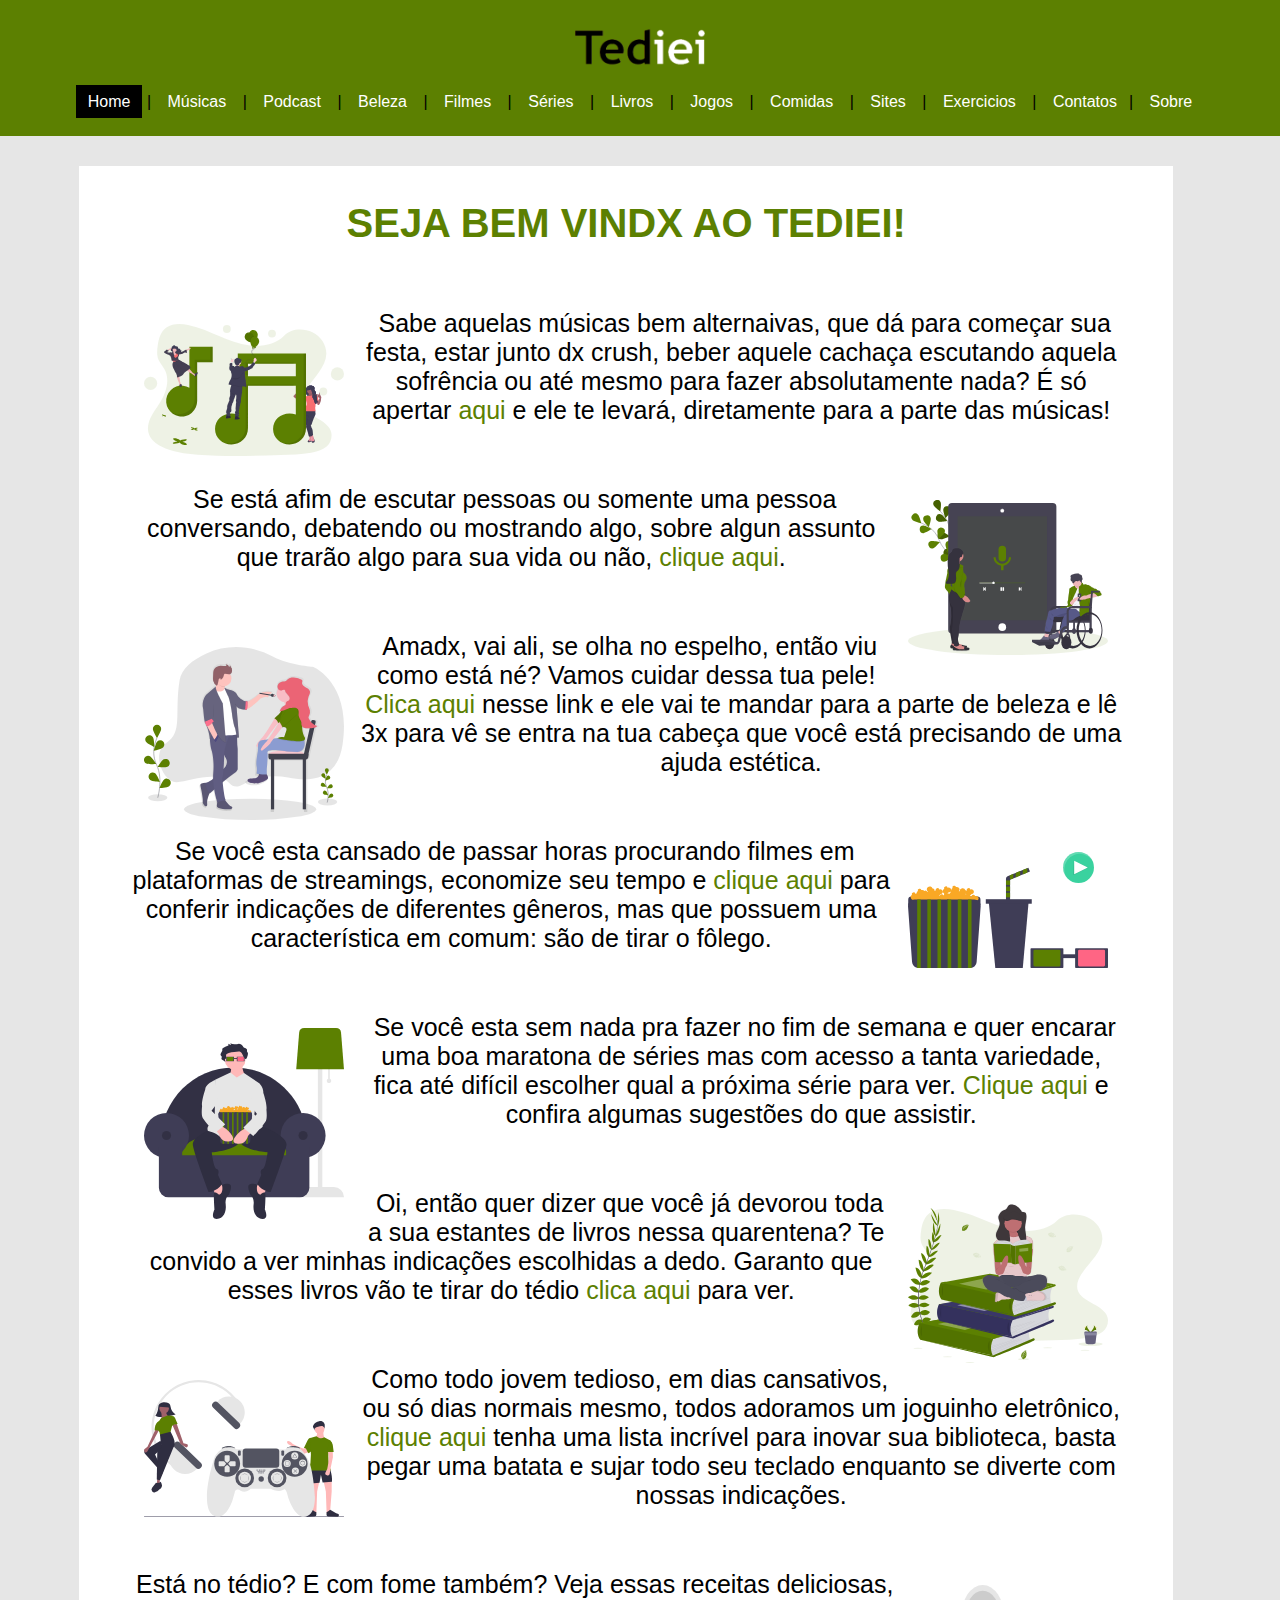
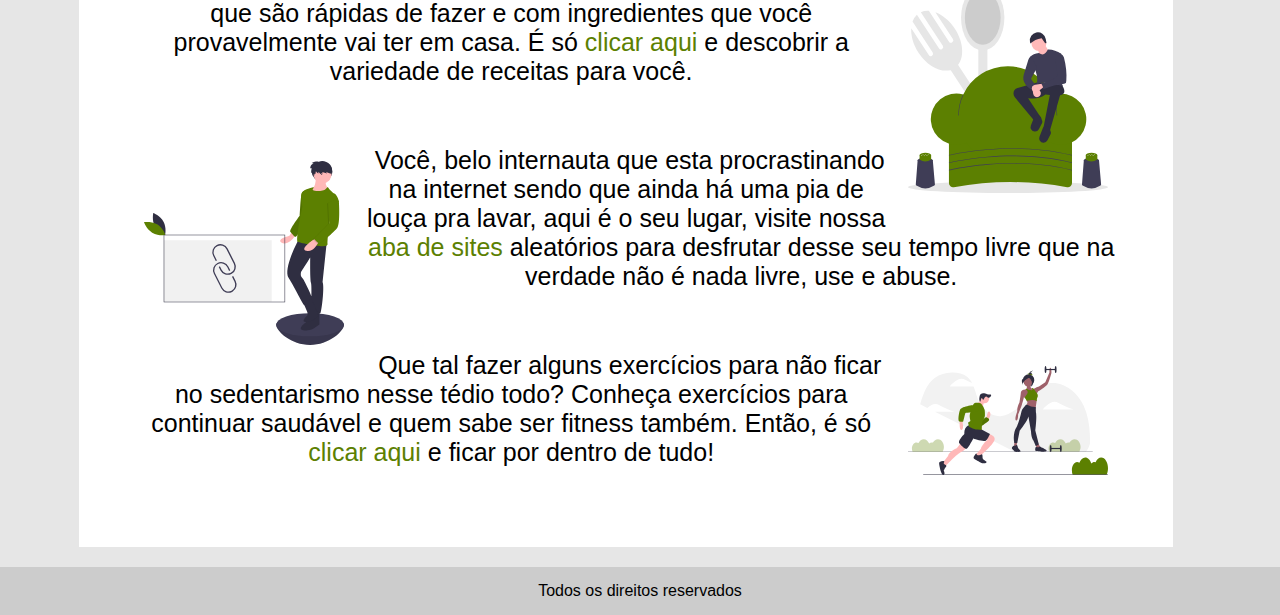
<file: index.html>
<!DOCTYPE html>
<html lang="pt-br">
<head>
	<title>Tediei</title>
	<meta charset="utf-8">
	<meta name="keywords" content="contatos, feedback, mensagem" >
	<link rel="stylesheet" type="text/css" href="index.css">
	<link rel="icon" type="image/png" sizes="32x32" href="icons/favicon-32x32.png">
</head>
<body>

	<div id="area-cabecalho">
		
		<div id="area-logo">
			<img src="logo_site2.png" class="img-logo">
		</div> 
		<div id="area-menu"> 
			  
		 	<a class="atual" href="index.html">Home</a> |
			<a href="lusca/músicas.html">Músicas</a> |
    		<a href="kauanny/podcast.html">Podcast</a> |
			<a href="davi/beleza.html">Beleza</a> |
			<a href="reysan/filmes.html">Filmes</a> |
			<a href="reysan/series.html">Séries</a> |
			<a href="davi/livros.html">Livros</a> |
			<a href="kauanny/jogos.html">Jogos</a> |
			<a href="rafa/comidas.html">Comidas</a> |
			<a href="lusca/sites.html">Sites</a> |
			<a href="rafa/exercicios.html">Exercicios</a> |
			<a href="contatos.html">Contatos</a>|
			<a href="sobre.html">Sobre</a>


		</div>

	</div>

	<div id="area-principal" >

		<div id="area-postagens" >
			
			<!-- abertura postagem -->
			<div class="postagem">
				<div class="mensagem">

					<h1 >SEJA BEM VINDX AO TEDIEI!</h1><br>  
					<p>	<img src="icons/music.svg" class="img-musica">	Sabe aquelas músicas bem alternaivas, que dá para começar sua festa, estar junto dx crush, beber aquele cachaça escutando aquela sofrência ou até mesmo para fazer absolutamente nada? É só apertar <a href="lusca/músicas.html">aqui</a> e ele te levará, diretamente para a parte das músicas! <br> 	</p>

					<p>	<img src="icons/podcast.svg" class="img-podcast">	Se está afim de escutar pessoas ou somente uma pessoa conversando, debatendo ou mostrando algo, sobre algun assunto que trarão algo para sua vida ou não, <a href="kauanny/podcast.html"> clique aqui</a>. <br> 	</p>

					<p>	<img src="icons/beleza.svg" class="img-beleza">	Amadx, vai ali, se olha no espelho, então viu como está né? Vamos cuidar dessa tua pele! <a href="davi/beleza.html"> Clica aqui </a> nesse link e ele vai te mandar para a parte de beleza e lê 3x para vê se entra na tua cabeça que você está precisando de uma ajuda estética. <br> 	</p>

					<p>	<img src="icons/filmes.svg" class="img-filmes">	Se você esta cansado de passar horas procurando filmes em plataformas de streamings, economize seu tempo e <a href="reysan/filmes.html"> clique aqui </a> para conferir indicações de diferentes gêneros, mas que possuem uma característica em comum: são de tirar o fôlego. <br> 	</p>

					<p>	<img src="icons/series.svg" class="img-series" > Se você esta sem nada pra fazer no fim de semana e quer encarar uma boa maratona de séries mas com acesso a tanta variedade, fica até difícil escolher qual a próxima série para ver. <a href="reysan/series.html"> Clique aqui </a> e confira algumas sugestões do que assistir. <br> 	</p>

					<p>	<img src="icons/livros.svg" class="img-livros" > 	Oi, então quer dizer que você já devorou toda a sua estantes de livros nessa quarentena? Te convido a ver minhas indicações escolhidas a dedo. Garanto que esses livros vão te tirar do tédio <a href="davi/livros.html"> clica aqui </a> para ver.<br> 	</p>

					<p>	<img src="icons/jogos.svg"  class="img-jogos" >	Como todo jovem tedioso, em dias cansativos, ou só dias normais mesmo, todos adoramos um joguinho eletrônico,<a href="kauanny/jogos.html"> clique aqui </a> tenha uma lista incrível para inovar sua biblioteca, basta pegar uma batata e sujar todo seu teclado enquanto se diverte com nossas indicações. <br> 	</p>

					<p>	<img src="icons/comidas.svg" class="img-comidas" >	Está no tédio? E com fome também? Veja essas receitas deliciosas, que são rápidas de fazer e com ingredientes que você provavelmente vai ter em casa. É só <a href="rafa/comidas.html">clicar aqui</a> e descobrir a variedade de receitas para você. <br>		</p>	

					<p>	<img src="icons/sites.svg" class="img-sites" >Você, belo internauta que esta procrastinando na internet sendo que ainda há uma pia de louça pra lavar, aqui é o seu lugar, visite nossa <a href="lusca/sites.html">aba de sites</a> aleatórios para desfrutar desse seu tempo livre que na verdade não é nada livre, use e abuse. <br>		</p>

					<p>	<img src="icons/exercicios.svg" class="img-exerc" > Que tal fazer alguns exercícios para não ficar no sedentarismo nesse tédio todo? Conheça exercícios para continuar saudável e quem sabe ser fitness também. Então, é só <a href="rafa/exercicios.html">clicar aqui</a> e ficar por dentro de tudo! <br> 	</p>
				
				</div>
			</div>
        	<!-- fechamento postagem -->

		</div>
		
	</div>

		<div id="rodape">
			Todos os direitos reservados
		</div>

</body>
</html>
</file>
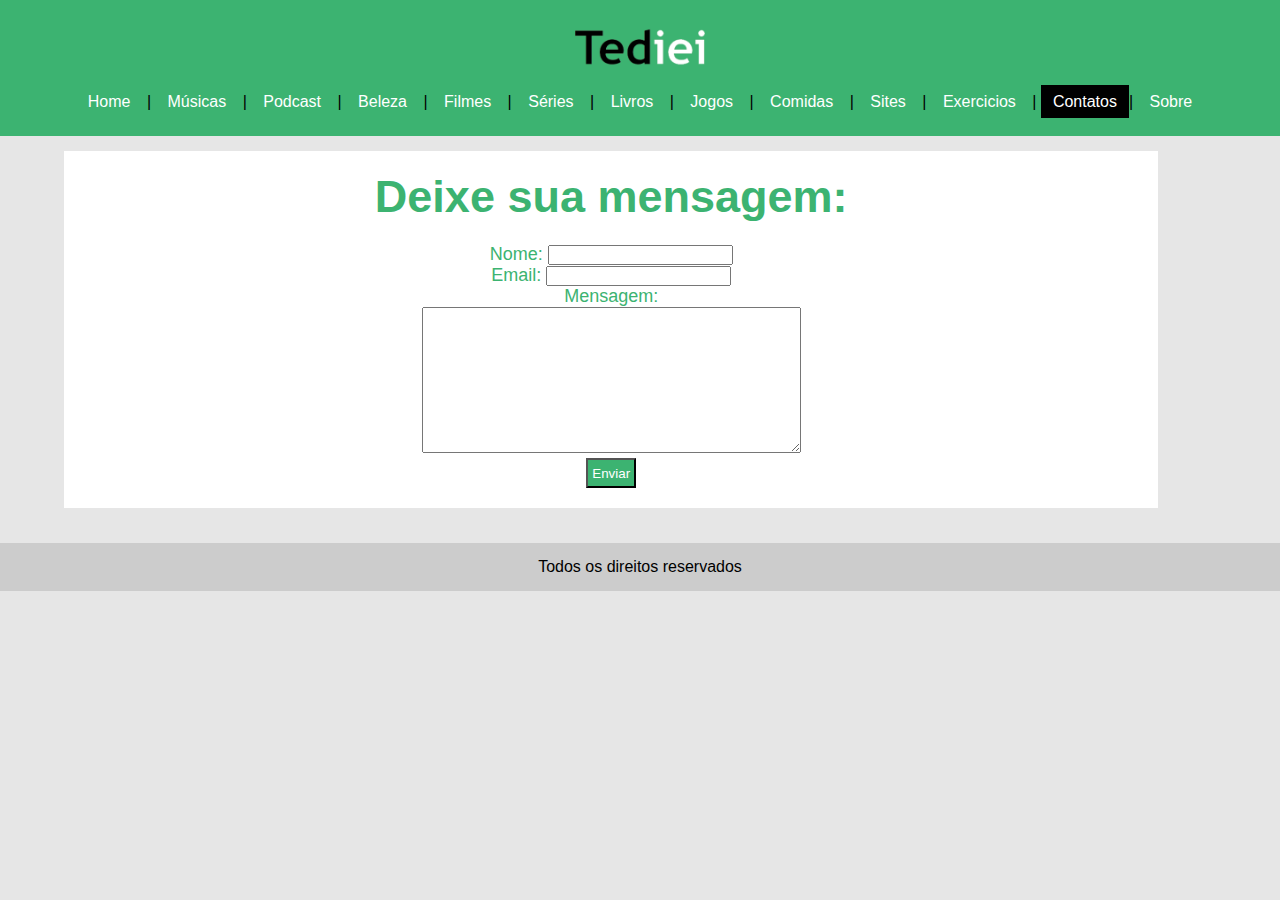
<file: contatos.html>
<!DOCTYPE html>
<html lang="pt-br">
<head>
	<title>Tediei</title>
	<meta charset="utf-8">
	<meta name="keywords" content="contatos, feedback, mensagem" >
	<link rel="stylesheet" type="text/css" href="contatos.css">
	<link rel="icon" type="image/png" sizes="32x32" href="icons/favicon-32x32.png">
</head>
<body>

	<div id="area-cabecalho">
		
		<div id="area-logo">
			<img src="logo_site2.png" class="img-logo">
		</div>
		<div id="area-menu">
			  
		 	<a href="index.html">Home</a> |
			<a href="lusca/músicas.html">Músicas</a> |
    	<a href="kauanny/podcast.html">Podcast</a> |
			<a href="davi/beleza.html">Beleza</a> |
			<a href="reysan/filmes.html">Filmes</a> |
			<a href="reysan/series.html">Séries</a> |
			<a href="davi/livros.html">Livros</a> |
			<a href="kauanny/jogos.html">Jogos</a> |
			<a href="rafa/comidas.html">Comidas</a> |
			<a href="lusca/sites.html">Sites</a> |
			<a href="rafa/exercicios.html">Exercicios</a> |
			<a class="atual" href="contatos.html">Contatos</a>|
			<a href="sobre.html">Sobre</a>


		</div>

	</div>

	<div id="area-principal">

		<div id="area-postagens" >
			
			<!-- abertura postagem -->
			<div class="postagem" align="center">
				<div class="mensagem">
					<h1>Deixe sua mensagem:</h1> <br>
					<form action="https://formspree.io/f/mwkwbvql" method="POST">
						<div >
							<label name="nome" type="text" value="nome">Nome:</label>
							<input name="Nome" type="text" />
						</div>
						<div>
							<label name="email" type="text" value="idade">Email:</label>
							<input name="Email" type="email" />
						</div>
						<div>
							<label name="msg" type="text" value="msg">Mensagem:</label> <br>
							<textarea rows="8" cols="40" name="Mensagem"></textarea>
						</div>
						
						<button type="submit" class="botao">
							<p>	Enviar </p>
						</button>
					
					</form>
				</div>
        </div>
        <!-- fechamento postagem -->

		

		</div>
		
	
		</div>

		<div id="rodape">
			Todos os direitos reservados
		</div>

	
	</div>

</body>
</html>
</file>
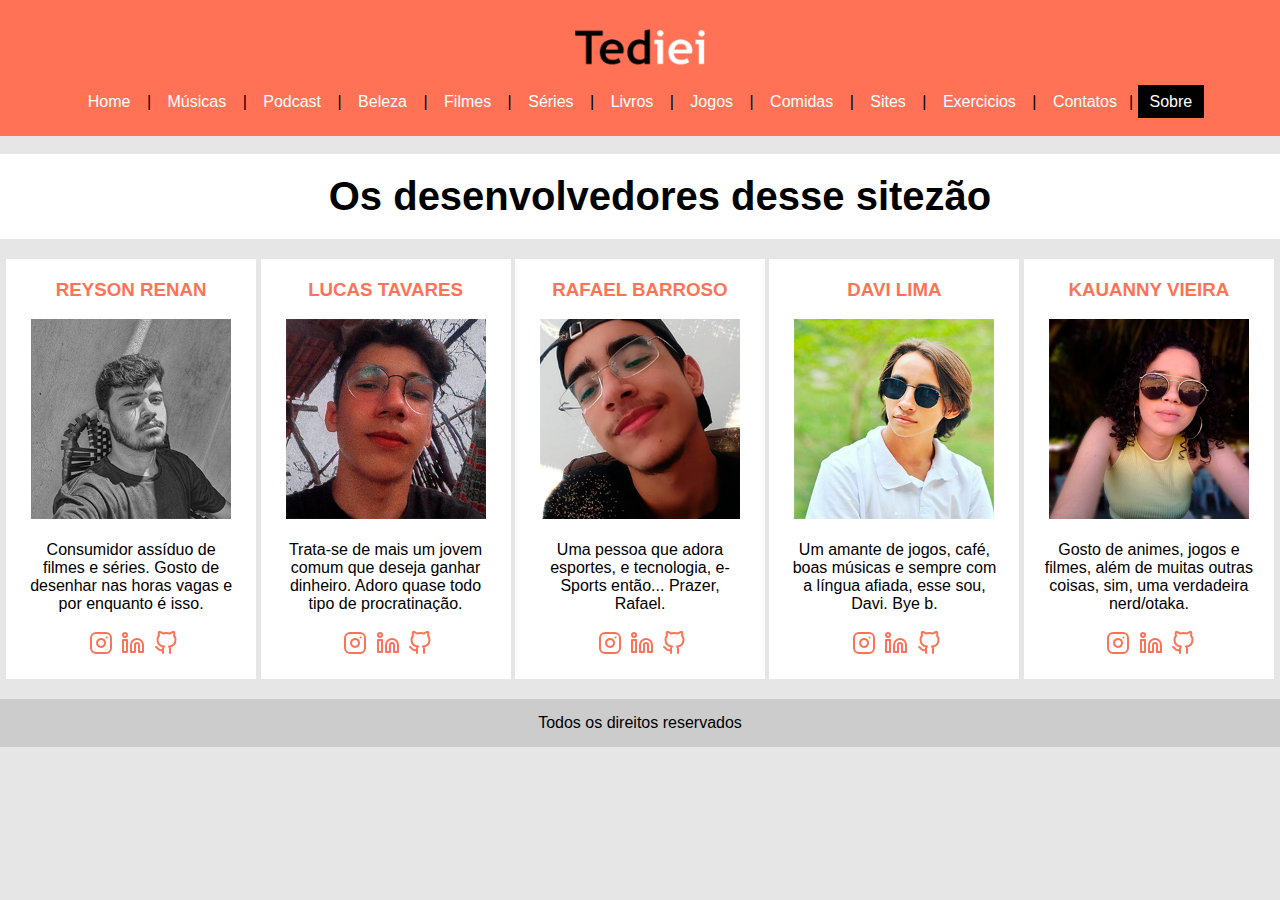
<file: sobre.html>
<!DOCTYPE html>
<html>
<head>
	<title>Tediei</title>
	<meta charset="utf-8">
	<meta name="keywords" content="contatos, membros, equipe" >
	<link rel="stylesheet" type="text/css" href="sobre.css">
	<link rel="icon" type="image/png" sizes="32x32" href="icons/favicon-32x32.png">
</head>
<body>

	<div id="area-cabecalho">
		
		<div id="area-logo">
			<img src="logo_site2.png" class="img-logo">
		</div>
		<div id="area-menu">
			  
      		<a href="index.html">Home</a> |
			<a href="lusca/músicas.html">Músicas</a> |
    		<a href="kauanny/podcast.html">Podcast</a> |
			<a href="davi/beleza.html">Beleza</a> |
			<a href="reysan/filmes.html">Filmes</a> |
			<a href="reysan/series.html">Séries</a> |
			<a href="davi/livros.html">Livros</a> |
			<a href="kauanny/jogos.html">Jogos</a> |
			<a href="rafa/comidas.html">Comidas</a> |
			<a href="lusca/sites.html">Sites</a> |
			<a href="rafa/exercicios.html">Exercicios</a> |
			<a href="contatos.html">Contatos</a>|
			<a class="atual" href="sobre.html">Sobre</a>


       </div>


	</div>

		<br>
		<div id="posi">
			<div class="postagemT">
			<h1>
				Os desenvolvedores desse sitezão
			</h1>
			</div> <br> 
			<div class="postagem">
				<h3>REYSON RENAN</h3>
				<br>
				<img width="200px" src="fotos/reysan2.png">  
				<p> <br> 
					Consumidor assíduo de filmes e séries. Gosto de desenhar nas horas vagas e por enquanto é isso. 
				</p>
					<br>
					<a href="https://www.instagram.com/reyson_renan/"><img src="icons/instagram.svg" class="icons"></a>
					<a href="https://www.linkedin.com/in/reyson-lustosa-90a9311ba/"><img src="icons/linkedin.svg" class="icons"></a>
					<a href="https://github.com/nameNosyer"><img src="icons/github.svg" class="icons"></a>
			</div><!--// fechamento postagem -->

			<!-- abertura postagem -->
			<div class="postagem">
				<h3>LUCAS TAVARES</h3>
				<br>
				<img width="200px" src="fotos/lusca2.png">
				<p> <br>
				Trata-se de mais um jovem comum que deseja ganhar dinheiro. Adoro quase todo tipo de procratinação.
				</p>
					<br>
					<a href="https://www.instagram.com/lucastavr_/"><img src="icons/instagram.svg" class="icons"></a>
					<a href=""><img src="icons/linkedin.svg" class="icons"></a>
					<a href=""><img src="icons/github.svg" class="icons"></a>
			</div><!--// fechamento postagem -->

				<!-- abertura postagem -->
				<div class="postagem">
						<h3>RAFAEL BARROSO</h3>
						<br>
						<img width="200px" src="fotos/rafa2.png">
						<p> <br>
						Uma pessoa que adora esportes, e tecnologia, e-Sports então... Prazer, Rafael.
						</p>
						<br>
						<a href="https://www.instagram.com/raafa.22/"><img src="icons/instagram.svg" class="icons"></a>
						<a href=""><img src="icons/linkedin.svg" class="icons"></a>
						<a href=""><img src="icons/github.svg" class="icons"></a>
					</div><!--// fechamento postagem -->

					<!-- abertura postagem -->
				<div class="postagem">
						<h3>DAVI LIMA</h3>
						<br>
						<img width="200px" src="fotos/davi2.png">
						<p> <br>
						Um amante de jogos, café, boas músicas e sempre com a língua afiada, esse sou, Davi. Bye b.
						</p>
						<br>
						<a href="https://www.instagram.com/davi_lima/"><img src="icons/instagram.svg" class="icons"></a>
						<a href="https://www.linkedin.com/in/david-lima-3831ab202/"><img src="icons/linkedin.svg" class="icons"></a>
						<a href="https://github.com/ldavi8533"><img src="icons/github.svg" class="icons"></a>
					</div><!--// fechamento postagem -->

					<!-- abertura postagem -->
				<div class="postagem">
						<h3>KAUANNY VIEIRA</h3>
						<br>
						<img width="200px" src="fotos/kauanny.png">
						<p> <br> 
						Gosto de animes, jogos e filmes, além de muitas outras coisas, sim, uma verdadeira nerd/otaka.
						</p> <br> 
						<a href="https://www.instagram.com/imkakau_/"><img src="icons/instagram.svg" class="icons"></a>
						<a href="https://www.linkedin.com/in/kauanny-vieira-3960561a5/"><img src="icons/linkedin.svg" class="icons"></a>
						<a href="https://github.com/Kauanny-cmd"><img src="icons/github.svg" class="icons"></a>

					</div><!--// fechamento postagem -->
		</div>
		</div>
		
	
		</div>

		<div id="rodape">
			Todos os direitos reservados
		</div>

	</div>

</body>
</html>
</file>
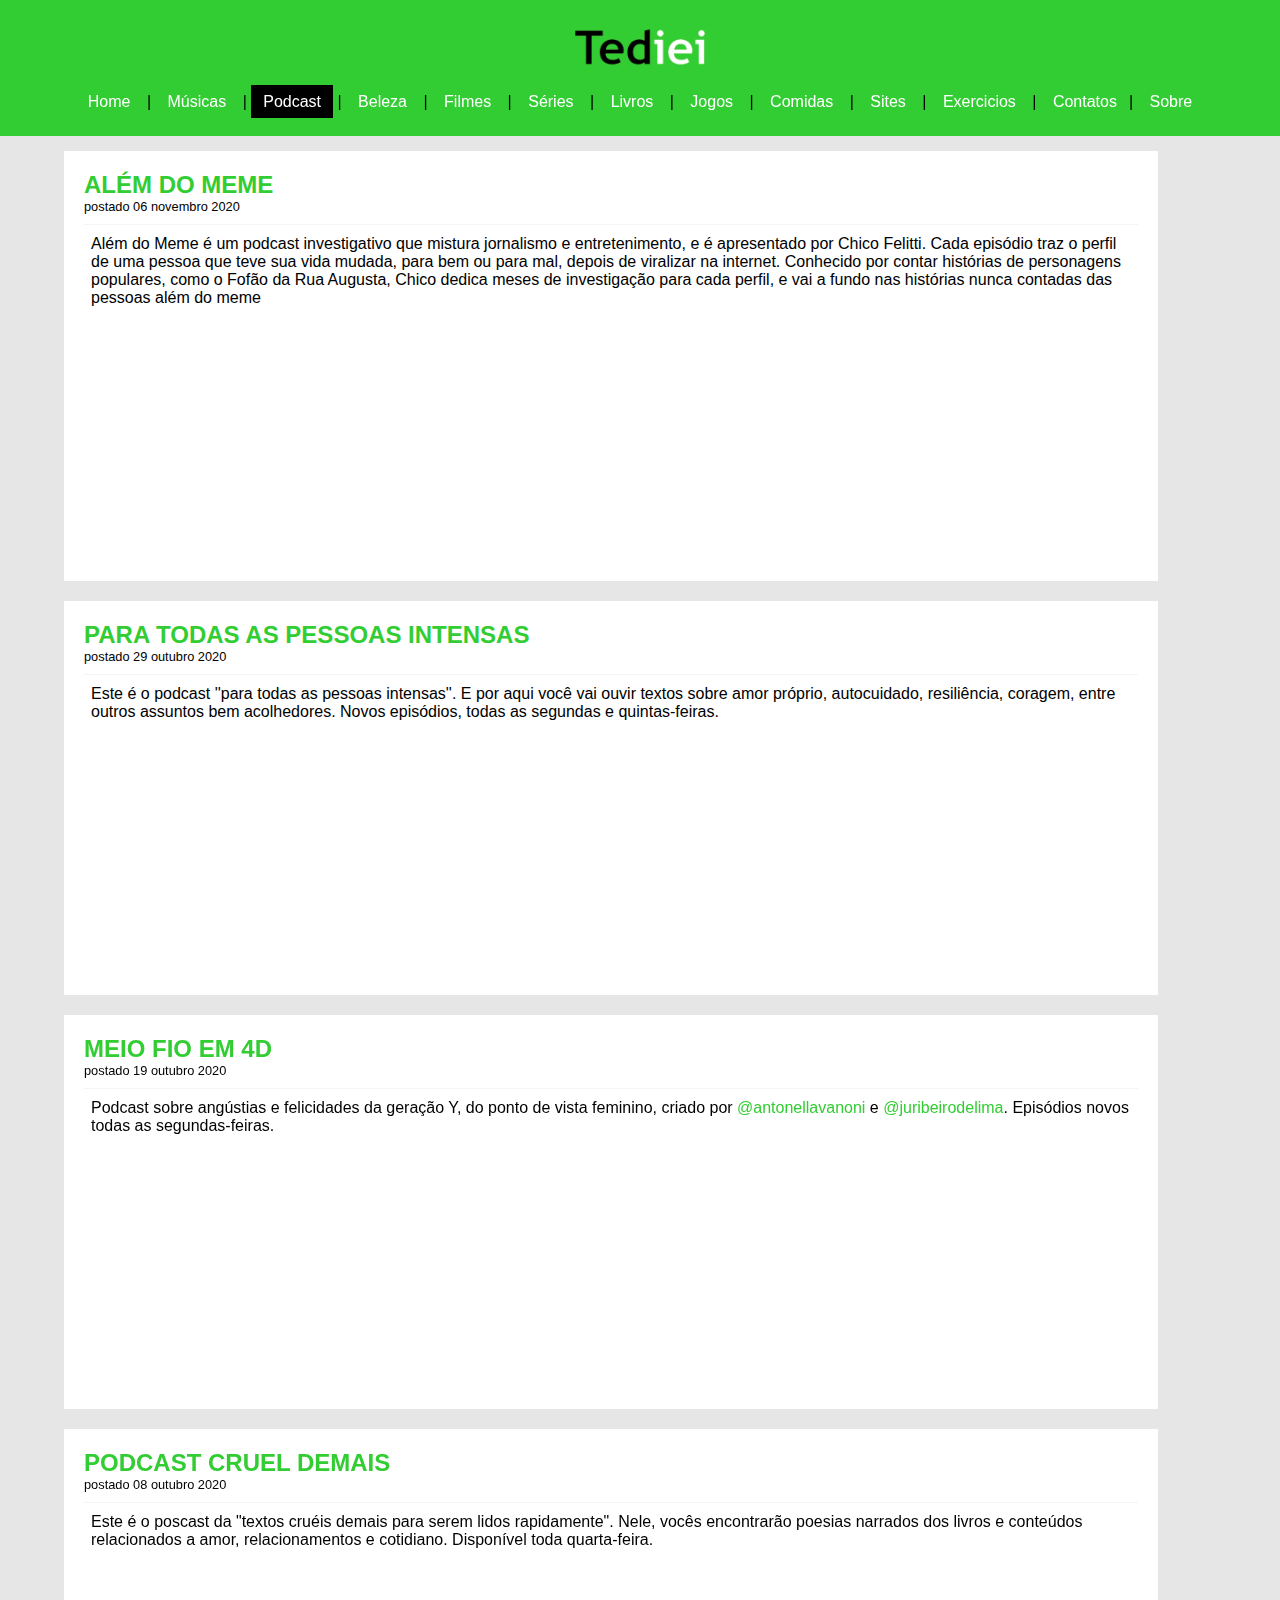
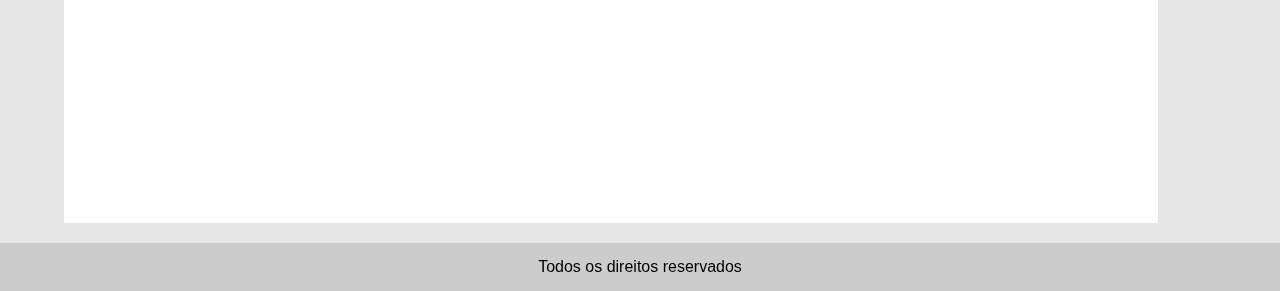
<file: kauanny/podcast.html>
<!DOCTYPE html>
<html lang="pt-br">
<head>
	<title>Tediei</title>
	<meta charset="utf-8">
	<meta name="keywords" content="podcast, audiobook, historias contadas">
	<link rel="stylesheet" type="text/css" href="podcast.css">
	<link rel="icon" type="image/png" sizes="32x32" href="../icons/favicon-32x32.png">
	
</head>
<body>

	<div id="area-cabecalho">
		
		<div id="area-logo">
			<img src="../logo_site2.png" class="img-logo">
		</div>
		<div id="area-menu">
			  
		<a href="../index.html">Home</a> |
        <a href="../lusca/músicas.html">Músicas</a> |
        <a class="atual" href="podcast.html">Podcast</a> |
        <a href="../davi/beleza.html">Beleza</a> |
        <a href="../reysan/filmes.html">Filmes</a> |
        <a href="../reysan/series.html">Séries</a> |
        <a href="../davi/livros.html">Livros</a> |
        <a href="jogos.html">Jogos</a> |
        <a href="../rafa/comidas.html">Comidas</a> |
        <a href="../lusca/sites.html">Sites</a> |
        <a href="../rafa/exercicios.html">Exercicios</a> |
        <a href="../contatos.html">Contatos</a>|
        <a href="../sobre.html">Sobre</a>


	 </div>

	</div>

	<div id="area-principal">

		<div id="area-postagens">
			
<!-- abertura postagem -->
<div class="postagem">
	<h2>
		<a href="https://open.spotify.com/show/5ZAOBjP8ntoqf8PrfzR71W?si=NQM8EbwBQ-eJTxsdg96BMw">
		ALÉM DO MEME
		</a>
	</h2>
	<span class="data-postagem">postado 06 novembro 2020</span>
	
	<p>
			Além do Meme é um podcast investigativo que mistura jornalismo e entretenimento, e é apresentado por Chico Felitti. Cada episódio traz o perfil de uma pessoa que teve sua vida mudada, para bem ou para mal, depois de viralizar na internet. Conhecido por contar histórias de personagens populares, como o Fofão da Rua Augusta, Chico dedica meses de investigação para cada perfil, e vai a fundo nas histórias nunca contadas das pessoas além do meme
		<br><br>
		<iframe src="https://open.spotify.com/embed-podcast/show/5ZAOBjP8ntoqf8PrfzR71W" width="100%" height="232" frameborder="0" allowtransparency="true" allow="encrypted-media"></iframe>
	</p>
	
</div><!--// fechamento postagem -->

<!-- abertura postagem -->
<div class="postagem">
	<h2>
		<a href="https://open.spotify.com/show/26CQrcyfcxSmZEX14hhCPp?si=YinSuOdGRWyoxXij6_e9hw">
		PARA TODAS AS PESSOAS INTENSAS 
		</a>
	</h2>
	<span class="data-postagem">postado 29 outubro 2020</span>
	
	<p >
		Este é o podcast ''para todas as pessoas intensas''. E por aqui você vai ouvir textos sobre amor próprio, autocuidado, resiliência, coragem, entre outros assuntos bem acolhedores. Novos episódios, todas as segundas e quintas-feiras.<br><br>
<iframe src="https://open.spotify.com/embed-podcast/show/26CQrcyfcxSmZEX14hhCPp" width="100%" height="232" frameborder="0" allowtransparency="true" allow="encrypted-media"></iframe>
	</p>
	
</div><!--// fechamento postagem -->

			<!-- abertura postagem -->
			<div class="postagem">
				<h2>
					<a href="https://open.spotify.com/show/4dhIHc5YUh7PgEnoYEMeAT?si=LtlDW_3wTgycp2bG2NnQ2g">
					MEIO FIO EM 4D 
					</a>
				</h2>
				<span class="data-postagem">postado 19 outubro 2020</span>
				
				<p >
					 Podcast sobre angústias e felicidades da geração Y, do ponto de vista feminino, criado por 
					 <a href="https://www.instagram.com/antonellavanoni/"> @antonellavanoni</a> e
					 <a href="https://www.instagram.com/juribeirodelima/">@juribeirodelima</a>. Episódios novos todas as segundas-feiras. <br><br>	
					 <iframe src="https://open.spotify.com/embed-podcast/show/4dhIHc5YUh7PgEnoYEMeAT" width="100%" height="232" frameborder="0" allowtransparency="true" allow="encrypted-media"></iframe>
        </p>
				
			</div><!--// fechamento postagem -->

			<!-- abertura postagem -->
			<div class="postagem">
					<h2>
						<a href="https://open.spotify.com/show/1ia18t95tdi0YAiMgaaESp?si=2IQJXxXURNabAjApaDK8Zw">
							PODCAST CRUEL DEMAIS
						</a>
					</h2>
					<span class="data-postagem">postado 08 outubro 2020</span>
			
					<p >
						 Este é o poscast da "textos cruéis demais para serem lidos rapidamente". Nele, vocês encontrarão poesias narrados dos 
						 livros e conteúdos relacionados a amor, relacionamentos e cotidiano. Disponível toda quarta-feira. <br><br> 
						 <iframe src="https://open.spotify.com/embed-podcast/show/1ia18t95tdi0YAiMgaaESp" width="100%" height="232" frameborder="0" allowtransparency="true" allow="encrypted-media"></iframe>
					</p>
					
				</div>
			<!--// fechamento postagem -->

		</div>
		
	
		</div>

		<div id="rodape">
			Todos os direitos reservados
		</div>

	</div>

</body>
</html>
</file>
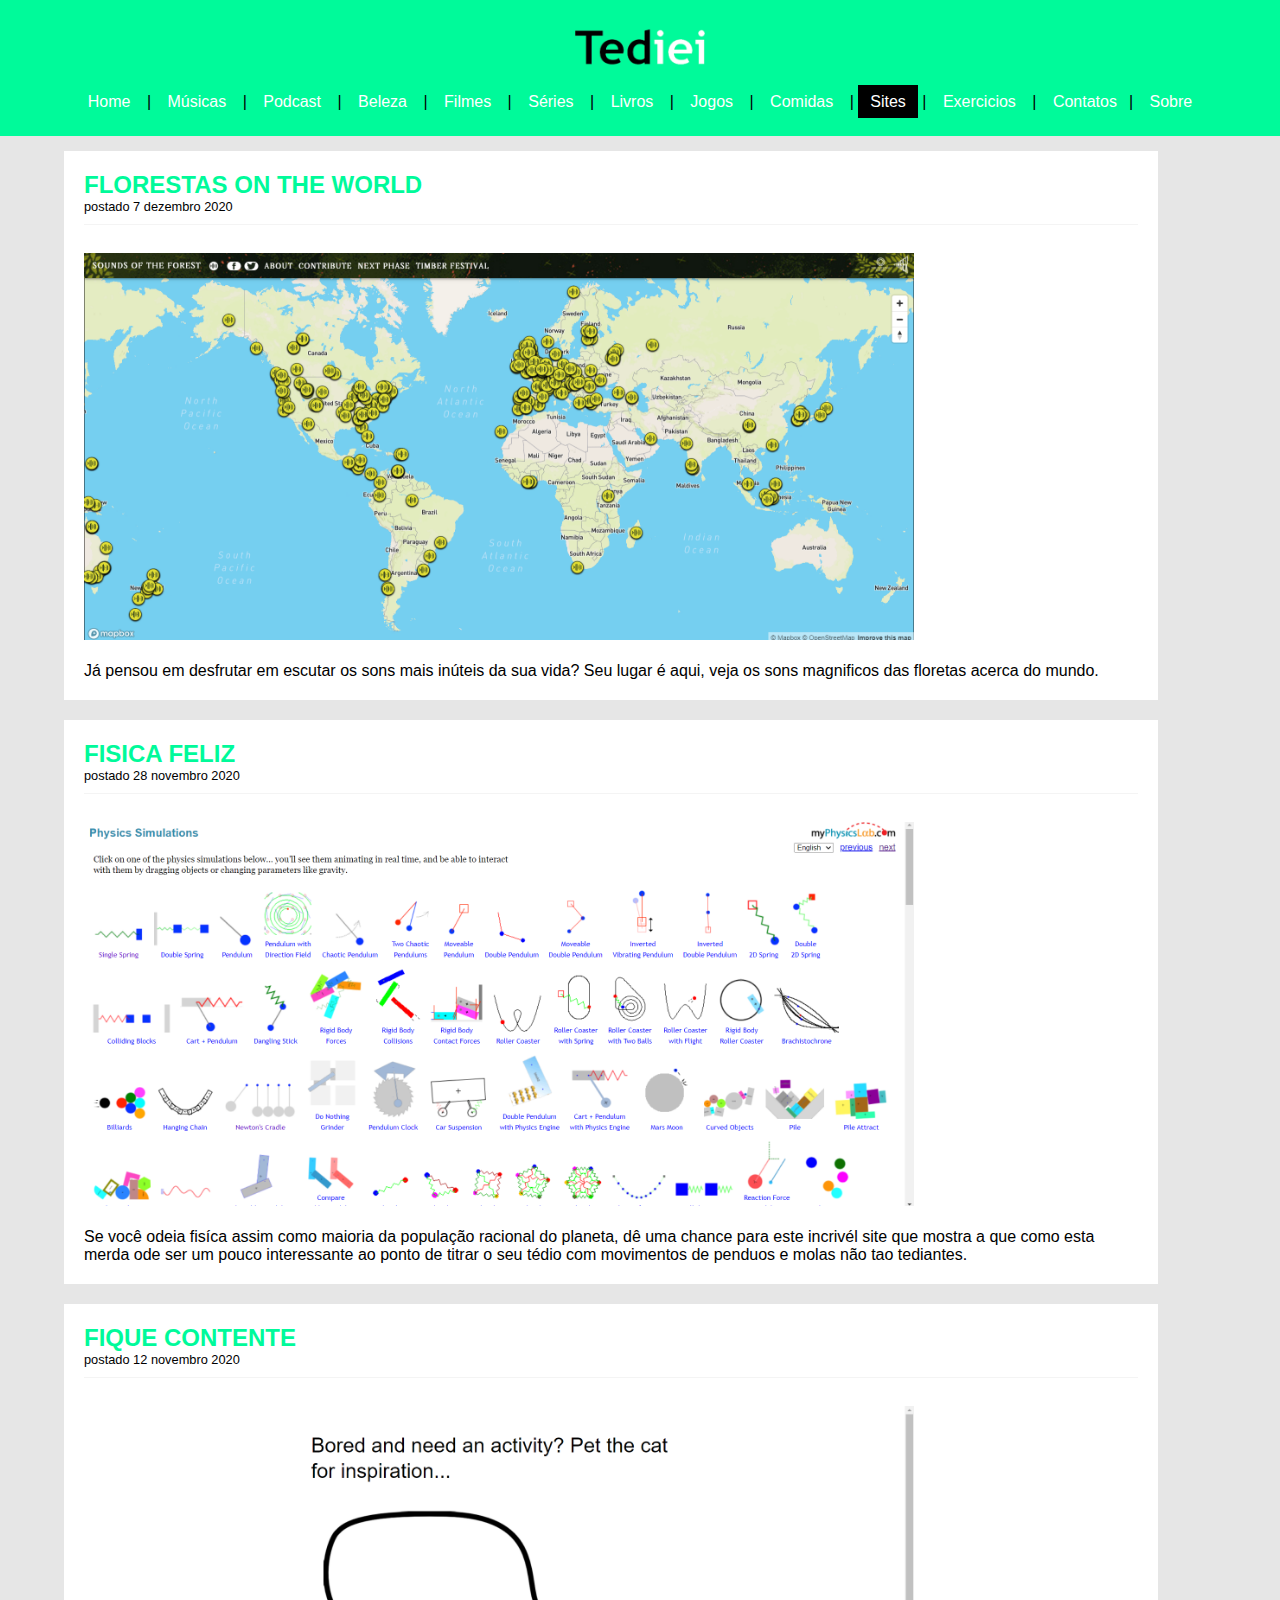
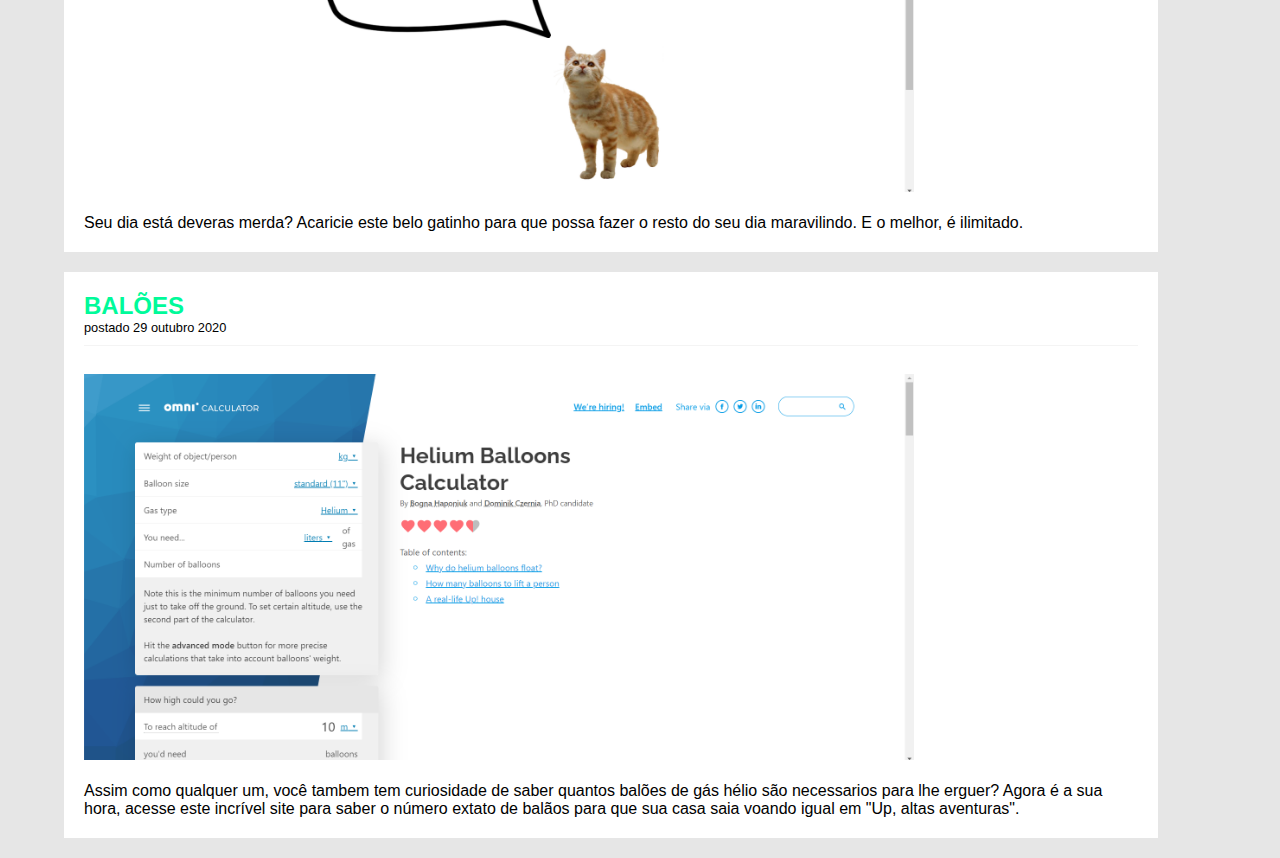
<file: lusca/sites.html>
<!DOCTYPE html>
<html lang="pt-br">
  <head>
    <title>Tediei</title>
    <meta charset="utf-8" />
    <meta
      name="keywords"
      content="conhecimento, aleatorio, sites, curiosidades, passatempo"
    />
    <link rel="stylesheet" type="text/css" href="sites.css" />
    <link rel="icon" type="image/png" sizes="32x32" href="../icons/favicon-32x32.png" />
  </head>
  <body>
    <div id="area-cabecalho">
      <div id="area-logo">
        <img src="../logo_site2.png" class="img-logo" />
      </div>
      <div id="area-menu">
        <a href="../index.html">Home</a> |
        <a href="músicas.html">Músicas</a> |
        <a href="../kauanny/podcast.html">Podcast</a> |
        <a href="../davi/beleza.html">Beleza</a> |
        <a href="../reysan/filmes.html">Filmes</a> |
        <a href="../reysan/series.html">Séries</a> |
        <a href="../davi/livros.html">Livros</a> |
        <a href="../kauanny/jogos.html">Jogos</a> |
        <a href="../rafa/comidas.html">Comidas</a> |
        <a class="atual" href="sites.html">Sites</a> |
        <a href="../rafa/exercicios.html">Exercicios</a> |
        <a href="../contatos.html">Contatos</a>|
        <a href="../sobre.html">Sobre</a>
      </div>
    </div>

    <div id="area-principal">
      <div id="area-postagens">
        <!-- abertura postagem -->
        <div class="postagem">
          <h2 class="titulo_sites">
            <a
              title
              href="https://timberfestival.org.uk/soundsoftheforest-soundmap/"
            >
              FLORESTAS ON THE WORLD
            </a>
          </h2>
          <span class="data-postagem">postado 7 dezembro 2020</span>
          <br />
          <img width="830px" src="sites sonzinhos.png" />
          <br /><br />
          <p>
            Já pensou em desfrutar em escutar os sons mais inúteis da sua vida?
            Seu lugar é aqui, veja os sons magnificos das floretas acerca do
            mundo.
          </p>

          <!--// fechamento postagem -->
        </div>
      </div>
    </div>
    <div id="area-principal">
      <div id="area-postagens">
        <!-- abertura postagem -->
        <div class="postagem">
          <h2 class="titulo_sites">
            <a title href="https://www.myphysicslab.com/index-en.html">
              FISICA FELIZ
            </a>
          </h2>
          <span class="data-postagem">postado 28 novembro 2020</span>
          <br />
          <img width="830px" src="sites fisica.png" />
          <br /><br />
          <p>
            Se você odeia fisíca assim como maioria da população racional do
            planeta, dê uma chance para este incrivél site que mostra a que como
            esta merda ode ser um pouco interessante ao ponto de titrar o seu
            tédio com movimentos de penduos e molas não tao tediantes.
          </p>

          <!--// fechamento postagem -->
        </div>
      </div>
    </div>
    <div id="area-principal">
      <div id="area-postagens">
        <!-- abertura postagem -->
        <div class="postagem">
          <h2 class="titulo_sites">
            <a title href="https://www.activitysuggestion.com/">
              FIQUE CONTENTE
            </a>
          </h2>
          <span class="data-postagem">postado 12 novembro 2020</span>
          <br />
          <img width="830px" src="sites gatinho fofo.png" />
          <br /><br />
          <p>
            Seu dia está deveras merda? Acaricie este belo gatinho para que
            possa fazer o resto do seu dia maravilindo. E o melhor, é ilimitado.
          </p>

          <!--// fechamento postagem -->
        </div>
      </div>
    </div>
    <div id="area-principal">
      <div id="area-postagens">
        <!-- abertura postagem -->
        <div class="postagem">
          <h2 class="titulo_sites">
            <a
              title
              href="https://www.omnicalculator.com/everyday-life/helium-balloons"
            >
              BALÕES
            </a>
          </h2>
          <span class="data-postagem">postado 29 outubro 2020</span>
          <br />
          <img width="830px" src="sites balaos.png" />
          <br /><br />
          <p>
            Assim como qualquer um, você tambem tem curiosidade de saber quantos
            balões de gás hélio são necessarios para lhe erguer? Agora é a sua
            hora, acesse este incrível site para saber o número extato de balãos
            para que sua casa saia voando igual em "Up, altas aventuras".
          </p>

          <!--// fechamento postagem -->
        </div>
      </div>
    </div>
  </body>
</html>
</file>
<file: index.css>
/*Limpar formatações padrão*/
* {
  margin: 0;
  padding: 0;
}

body {
  font-size: 1em;
  font-family: "Trebuchet MS", Helvetica, sans-serif;
  background: #e6e6e6;
}

/*
**** Layout ****
*/
.atual {
  background-color: black;
}

#area-cabecalho {
  background-color: #5c8001;
  padding: 15px;
  text-align: center;
}

#area-logo {
  position: relative;
  align-content: center;
  padding: 10px;
  text-align: center;
}

#area-menu {
  padding-left: 0px;
  padding-top: 10px;
  padding-block-end: 10px;
  text-align: center;
}

#area-principal {
  width: 90%;
  margin: 0 auto;
  padding: 15px;
}

#area-postagens {
  width: 95%;
  float: left;
  padding-left: 15px;
  padding-top: 15px;
}

.postagem {
  padding: 20px 20px 50px 20px;
  margin-bottom: 20px;
  background: white;
  text-align: center;
}

#rodape {
  clear: both;
  text-align: center;
  padding: 15px;
  background: #ccc;
}

/*
**** Formatação do menu ****
*/
a {
  text-decoration: none;
}

a:link,
a:visited {
  color: #5c8001;
}

a:hover {
  text-decoration: underline;
}

#area-cabecalho a:link,
#area-cabecalho a:visited {
  color: #fff;
  padding: 8px 12px;
}

#area-cabecalho a:hover {
  color: black;
  background: #fff;
  text-decoration: none;
}

/*
**** Formatações em geral ****
*/
p {
  font-size: 25px;
  text-indent: 7px;
  padding: 30px;
}
h1 {
  color: #5c8001;
  font-size: 2.5em;
  padding: 15px;
}

.data-postagem {
  font-size: 0.8em;
  border-bottom: 1px solid #f4f4f4;
  padding-bottom: 10px;
  margin-bottom: 10px;
  display: block;
}

/*
*** IDENTÇÃO DAS IMAGENS DE REFERÊNCIAS ***
*/

.img-logo {
  width: 130px;
}

.img-musica {
  width: 200px;
  float: left;
  padding: 15px;
}

.img-podcast {
  width: 200px;
  float: right;
  padding: 15px;
}

.img-beleza {
  width: 200px;
  float: left;
  padding: 15px;
}

.img-filmes {
  width: 200px;
  float: right;
  padding: 15px;
}

.img-series {
  width: 200px;
  float: left;
  padding: 15px;
}

.img-livros {
  width: 200px;
  float: right;
  padding: 15px;
}

.img-jogos {
  width: 200px;
  float: left;
  padding: 15px;
}

.img-comidas {
  width: 200px;
  float: right;
  padding: 15px;
}

.img-sites {
  width: 200px;
  float: left;
  padding: 15px;
}

.img-exerc {
  width: 200px;
  float: right;
  padding: 15px;
}
</file>
<file: contatos.css>
/*Limpar formatações padrão*/
* {
  margin: 0;
  padding: 0;
}

body {
  font-size: 1em;
  font-family: "Trebuchet MS", Helvetica, sans-serif;
  background: #e6e6e6;
}

/*
**** Layout ****
*/
#area-cabecalho {
  background-color: #3cb371;
  padding: 15px;
  text-align: center;
}

#area-logo {
  position: relative;
  align-content: center;
  padding: 10px;
}
#area-menu {
  padding: 10px;
}

#area-principal {
  width: 90%;
  margin: 0 auto;
  padding: 15px;
}

#area-postagens {
  width: 95%;
  float: center;
}

#rodape {
  clear: both;
  text-align: center;
  padding: 15px;
  background: #ccc;
}

.atual {
  background-color: black;
}

.postagem {
  padding: 20px;
  margin-bottom: 20px;
  background: white;
}

.mensagem {
  color: #3cb371;
  font-size: 18px;
}

.botao {
  width: 50px;
  height: 30px;
  text-align: center;
  background-color: #3cb371;
}

button {
  transform: scale(1);
}

button:hover {
  transform: scale(1.2);
}

/*
**** Formatação do menu ****
*/
a {
  text-decoration: none;
}

a:link,
a:visited {
  color: #3cb371;
}

a:hover {
  text-decoration: underline;
}

#area-cabecalho a:link,
#area-cabecalho a:visited {
  color: #fff;
  padding: 8px 12px;
}

#area-cabecalho a:hover {
  color: #3cb371;
  background: #fff;
  text-decoration: none;
}

/*
**** Formatações em geral ****
*/

h1 {
  color: #3cb371;
  font-size: 2.5em;
}

p {
  color: white;
}

input {
  text-indent: 3px;
  font-size: 14px;
}

textarea {
  text-indent: 3px;
  font-size: 15px;
}

.img-logo {
  width: 130px;
}
</file>
<file: sobre.css>
/*Limpar formatações padrão*/
* {
  margin: 0;
  padding: 0;
}

body {
  font-size: 1em;
  font-family: "Trebuchet MS", Helvetica, sans-serif;
  background: #e6e6e6;
}

/*
**** Layout ****
*/
#area-cabecalho {
  background-color: #ff7256;
  padding: 15px;
  text-align: center;
}

#area-logo {
  position: relative;
  align-content: center;
  padding: 10px;
}
#area-menu {
  padding: 10px;
}

#area-principal {
  width: 920px;
  margin: 0 auto;
  padding: 15px;
}

#area-postagens {
  width: 95%;
  float: left;
}

.atual {
  background-color: black;
}

.postagem {
  padding: 20px;
  margin-bottom: 20px;
  background: white;
}
.postagem {
  width: 210px;
  display: inline-block;
}
.postagemT {
  height: 45px;
  padding: 20px;
  margin-bottom: 20px;
  background: white;
}
.postagemT {
  width: 100%;
  display: inline-block;
}
.conteudo-lateral {
  background: white;
  padding: 10px;
  margin-bottom: 20px;
}

.postagem-lateral {
  font-size: 0.8em;
  padding: 5px;
  border-bottom: 1px dotted #ccc;
}
#posi {
  text-align: center;
}
#rodape {
  clear: both;
  text-align: center;
  padding: 15px;
  background: #ccc;
}

/*
**** Formatação do menu ****
*/
a {
  text-decoration: none;
}

a:link,
a:visited {
  color: #ff7256;
}

a:hover {
  text-decoration: underline;
}

#area-cabecalho a:link,
#area-cabecalho a:visited {
  color: #fff;
  padding: 8px 12px;
}

#area-cabecalho a:hover {
  color: #fffacd;
  background: #fff;
  text-decoration: none;
}

/*
**** Formatações em geral ****
*/
h1 {
  color: black;
  font-size: 2.5em;
}

h3 {
  color: #ff7256;
}

h2 {
  color: #fffacd;
  background: #ccc;
  padding: 5px;
}

.branco {
  color: white;
}

.data-postagem {
  font-size: 0.8em;
  border-bottom: 1px solid #f4f4f4;
  padding-bottom: 10px;
  margin-bottom: 10px;
  display: block;
}

.img-logo {
  width: 130px;
}

.icons {
  size: 24px;
  stroke-width: 2px;
  padding-left: 4px;
}
</file>
<file: kauanny/podcast.css>
/*Limpar formatações padrão*/
* {
  margin: 0;
  padding: 0;
}

body {
  font-size: 1em;
  font-family: "Trebuchet MS", Helvetica, sans-serif;
  background: #e6e6e6;
}

/*
**** Layout ****
*/
#area-cabecalho {
  background-color: #32cd32;
  padding: 15px;
  text-align: center;
}

#area-logo {
  position: relative;
  align-content: center;
  padding: 10px;
}

#area-menu {
  padding: 10px;
}

#area-principal {
  width: 90%;
  margin: 0 auto;
  padding: 15px;
}

#area-postagens {
  width: 95%;
  float: left;
}

.postagem {
  padding: 20px;
  margin-bottom: 20px;
  background: white;
}

#rodape {
  clear: both;
  text-align: center;
  padding: 15px;
  background: #ccc;
}

/*
**** Formatação do menu ****
*/
a {
  text-decoration: none;
}

a:link,
a:visited {
  color: #32cd32;
}

a:hover {
  text-decoration: underline;
}

#area-cabecalho a:link,
#area-cabecalho a:visited {
  color: #fff;
  padding: 8px 12px;
}

#area-cabecalho a:hover {
  color: #32cd32;
  background: #fff;
  text-decoration: none;
}

/*
**** Formatações em geral ****
*/
h1 {
  color: black;
  font-size: 2.5em;
}

h2 {
  color: #32cd32;
}

h3 {
  color: #565656;
  background: #ccc;
  padding: 5px;
}

p {
  margin-left: 7px;
}

.atual {
  background-color: black;
}

.data-postagem {
  font-size: 0.8em;
  border-bottom: 1px solid #f4f4f4;
  padding-bottom: 10px;
  margin-bottom: 10px;
  display: block;
}

.img-logo {
  width: 130px;
}
</file>
<file: lusca/sites.css>
/*Limpar formatações padrão*/
* {
  margin: 0;
  padding: 0;
}

body {
  font-size: 1em;
  font-family: "Trebuchet MS", Helvetica, sans-serif;
  background: #e6e6e6;
}

/*
**** Layout ****
*/
#area-cabecalho {
  background-color: #00fa9a;
  padding: 15px;
  text-align: center;
}

#area-logo {
  padding: 10px;
  align-content: center;
  position: relative;
}
#area-menu {
  padding: 10px;
}

#area-principal {
  width: 90%;
  margin: 0 auto;
  padding: 15px;
}

#area-postagens {
  width: 95%;
  float: left;
}

.atual {
  background-color: black;
}

.postagem {
  padding: 20px;
  margin-bottom: 20px;
  background: white;
}

.conteudo-lateral {
  background: white;
  padding: 10px;
  margin-bottom: 20px;
}

.postagem-lateral {
  font-size: 0.8em;
  padding: 5px;
  border-bottom: 1px dotted #ccc;
}

#rodape {
  clear: both;
  text-align: center;
  padding: 15px;
  background: #ccc;
}

/*
**** Formatação do menu ****
*/
a {
  text-decoration: none;
}

a:link,
a:visited {
  color: #00fa9a;
}

a:hover {
  text-decoration: underline;
}

#area-cabecalho a:link,
#area-cabecalho a:visited {
  color: #fff;
  padding: 8px 12px;
}

#area-cabecalho a:hover {
  color: #00fa9a;
  background: #fff;
  text-decoration: none;
}

/*
**** Formatações em geral ****
*/
h1 {
  color: black;
  font-size: 2.5em;
}

h2 {
  color: #00fa9a;
}

h3 {
  color: #565656;
  background: #ccc;
  padding: 5px;
}

.branco {
  color: white;
}

.data-postagem {
  font-size: 0.8em;
  border-bottom: 1px solid #f4f4f4;
  padding-bottom: 10px;
  margin-bottom: 10px;
  display: block;
}

.img-logo {
  width: 130px;
}
</file>
